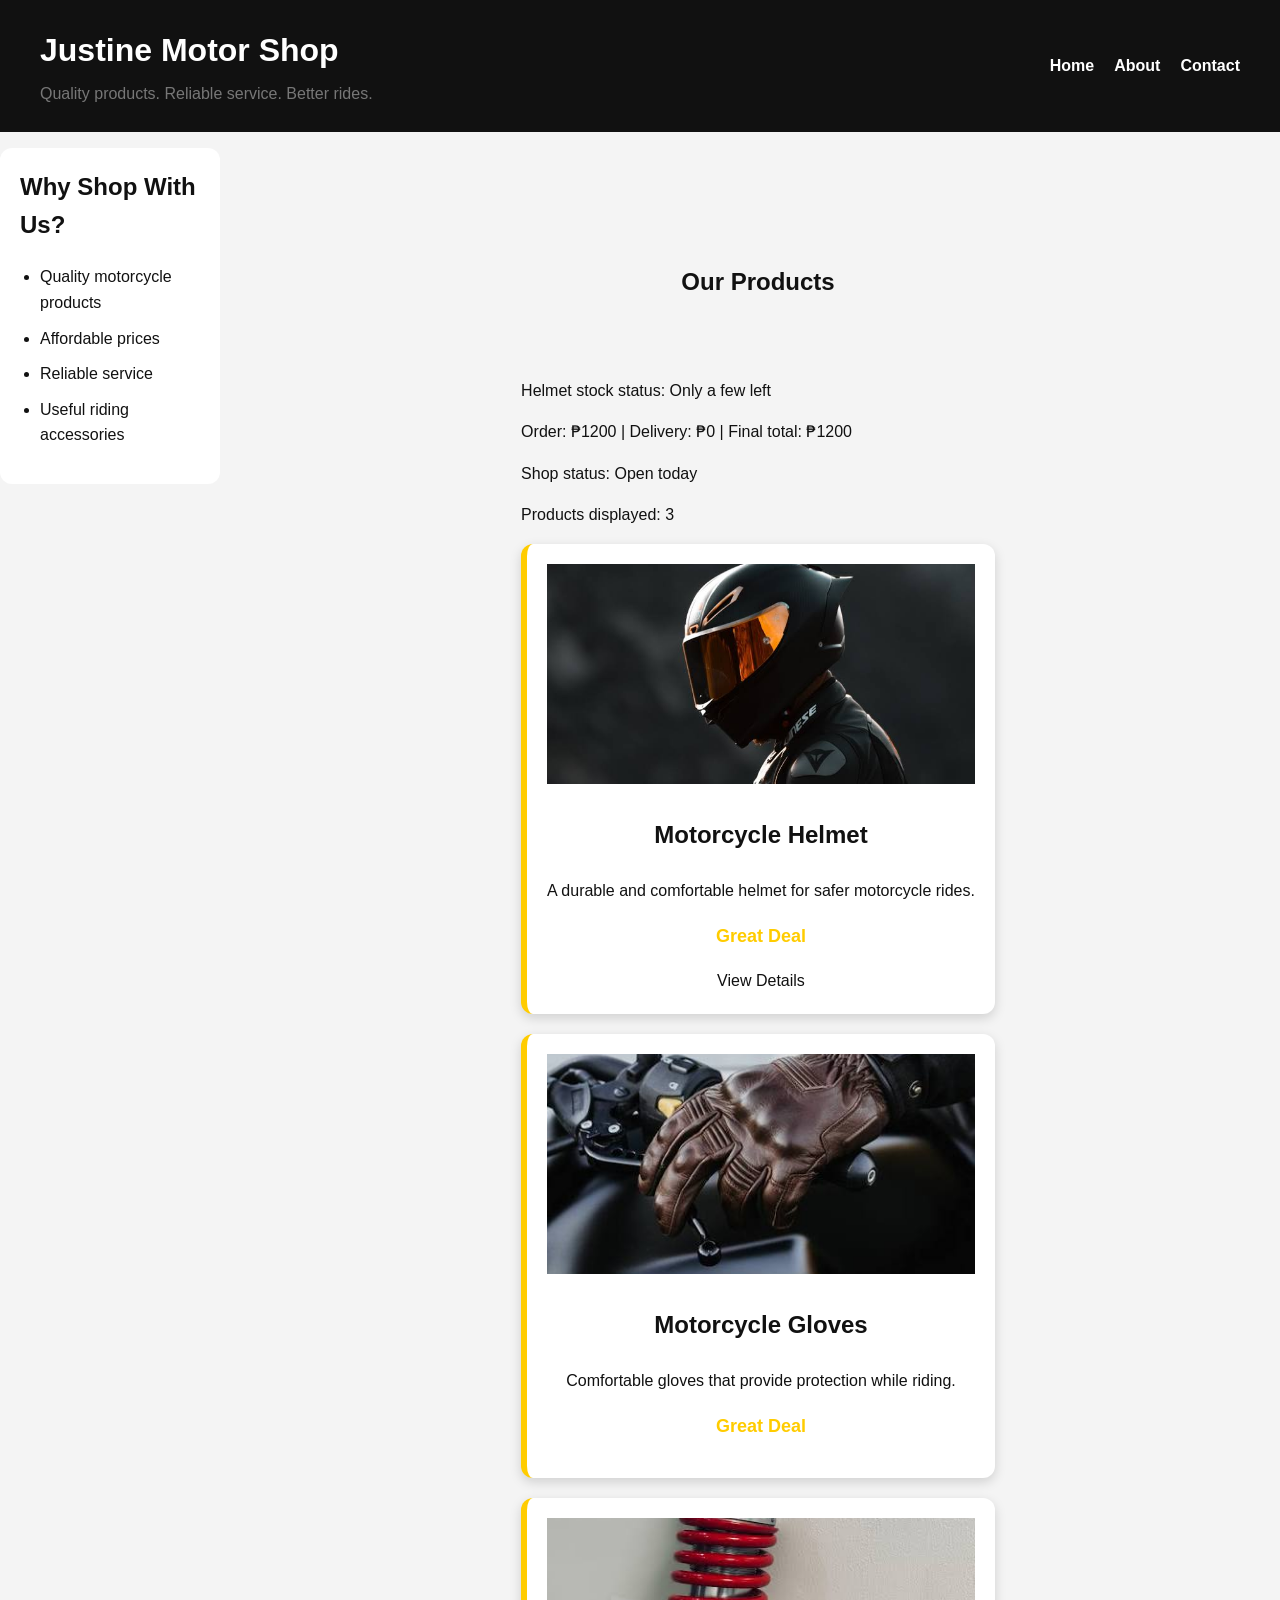
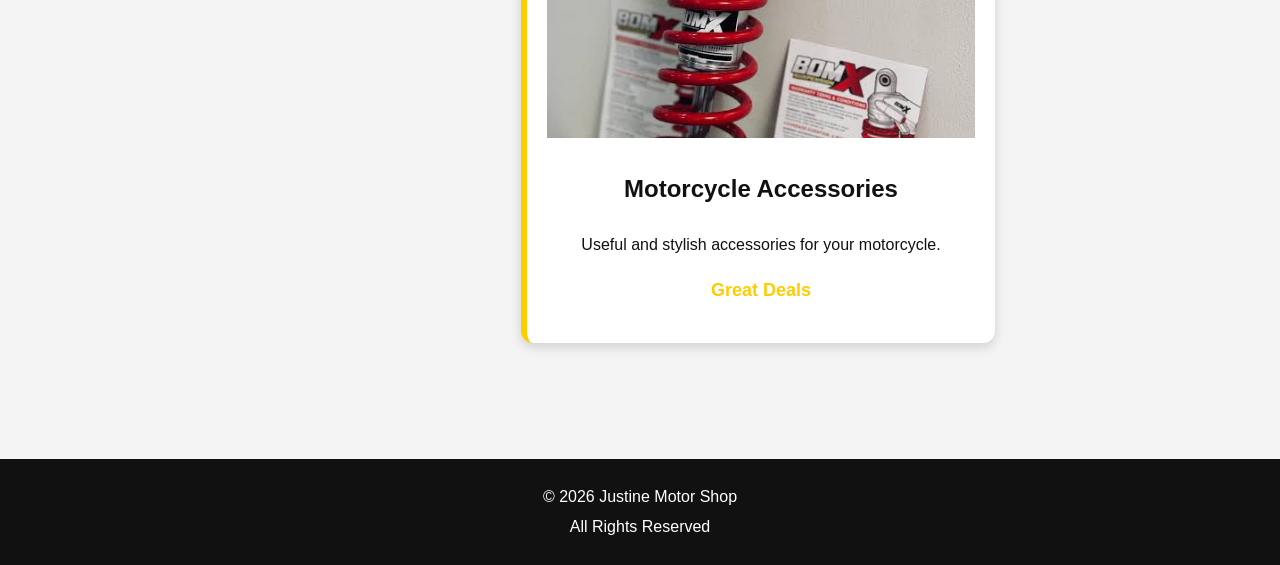
<file: index.html>
<!DOCTYPE html>
<html lang="en">

<head>

    <meta charset="UTF-8">
    <meta name="viewport" content="width=device-width, initial-scale=1.0">

    <title>Justine Motor Shop</title>

    <link rel="stylesheet" href="style.css">

</head>

<body>

    <header class="site-header">

        <div>
            <h1 id="shop-name">Justine Motor Shop</h1>

            <p>
                Quality products. Reliable service. Better rides.
            </p>
        </div>

        <nav>
            <ul>

                <li>
                    <a href="index.html">Home</a>
                </li>

                <li>
                    <a href="about.html">About</a>
                </li>

                <li>
                    <a href="contact.html">Contact</a>
                </li>

            </ul>
        </nav>

    </header>


    <aside class="sidebar">

        <h2>Why Shop With Us?</h2>

        <ul>
            <li>Quality motorcycle products</li>
            <li>Affordable prices</li>
            <li>Reliable service</li>
            <li>Useful riding accessories</li>
        </ul>

    </aside>


    <main>

        <section>

            <h2>Our Products</h2>

            <!-- MODULE 8.4 - STOCK STATUS -->
            <p>Helmet stock status: <span id="stock-status">Checking stock...</span></p>

            <!-- DELIVERY TOTAL -->
            <p id="delivery-result">Calculating delivery...</p>

            <!-- SHOP STATUS -->
            <p>Shop status: <span id="shop-status">Checking status...</span></p>

            <!-- MODULE 8.1 - PRODUCT COUNT -->
            <p>Products displayed: <span id="product-count">0</span></p>

            <div class="products-grid">


                <!-- PRODUCT 1 -->

                <article class="product product-card">

                    <img
                        src="images (4).jpeg"
                        alt="Motorcycle Helmet"
                    >

                    <h3>Motorcycle Helmet</h3>

                    <p>
                        A durable and comfortable helmet
                        for safer motorcycle rides.
                    </p>

                    <p class="price">
                        Great Deal
                    </p>

                    <a href="products/motorcycle-accessories.html">
                        View Details
                    </a>

                </article>


                <!-- PRODUCT 2 -->

                <article class="product product-card">

                    <img
                        src="images (5).jpeg"
                        alt="Motorcycle Gloves"
                    >

                    <h3>Motorcycle Gloves</h3>

                    <p>
                        Comfortable gloves that provide
                        protection while riding.
                    </p>

                    <p class="price">
                        Great Deal
                    </p>

                </article>


                <!-- PRODUCT 3 -->

                <article class="product product-card">

                    <img
                        src="images.jpeg"
                        alt="Motorcycle Accessories"
                    >

                    <h3>Motorcycle Accessories</h3>

                    <p>
                        Useful and stylish accessories
                        for your motorcycle.
                    </p>

                    <p class="price">
                        Great Deals
                    </p>

                </article>


            </div>

        </section>

    </main>


    <footer>

        <p id="copyright">© 2026 Justine Motor Shop</p>

        <p>All Rights Reserved</p>

    </footer>

    <script src="script.js"></script>

</body>
</html>
</file>
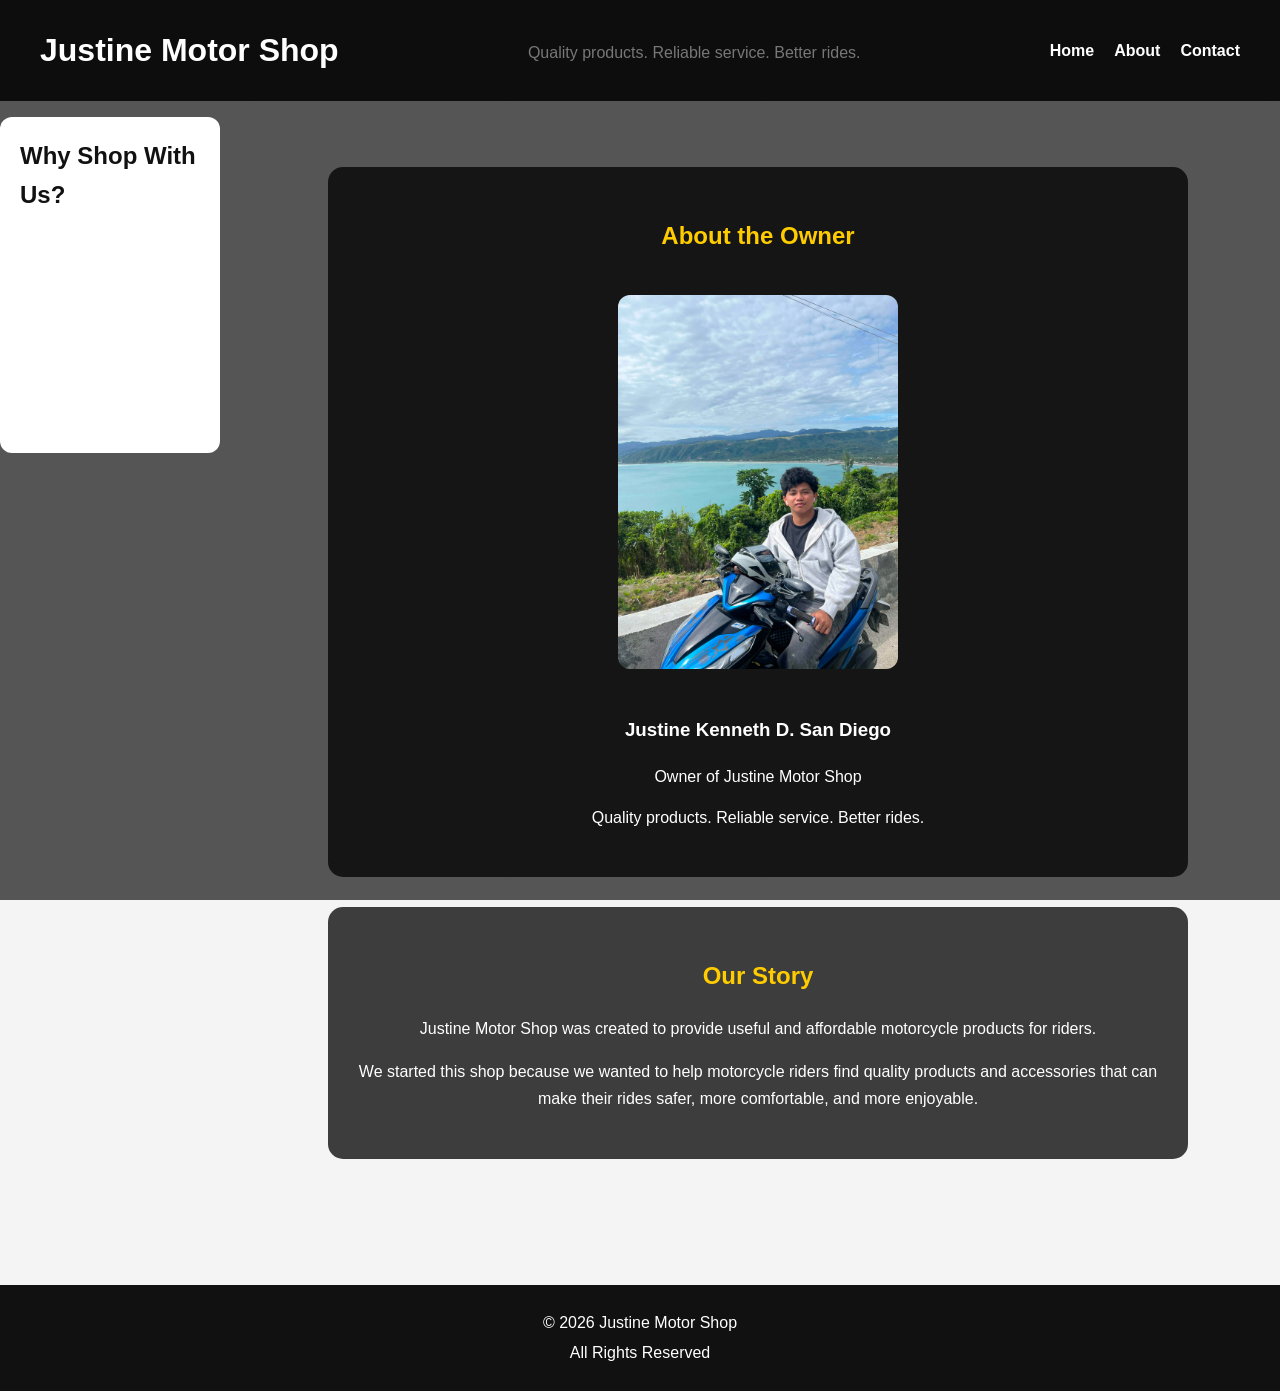
<file: about.html>
<!DOCTYPE html>
<html lang="en">

<head>

    <meta charset="UTF-8">
    <meta name="viewport" content="width=device-width, initial-scale=1.0">

    <title>About - Justine Motor Shop</title>

    <link rel="stylesheet" href="style.css">

</head>

<body class="about-page">


    <header class="site-header">

        <h1>Justine Motor Shop</h1>

        <p>
            Quality products. Reliable service. Better rides.
        </p>


        <nav>

            <ul>

                <li>
                    <a href="index.html">Home</a>
                </li>

                <li>
                    <a href="about.html">About</a>
                </li>

                <li>
                    <a href="contact.html">Contact</a>
                </li>

            </ul>

        </nav>

    </header>


<aside class="sidebar">

    <h2>Why Shop With Us?</h2>

    <ul>
        <li>Quality motorcycle products</li>
        <li>Affordable prices</li>
        <li>Reliable service</li>
        <li>Reliable customer service</li>
    </ul>

</aside>


<main>


        <!-- OWNER SECTION -->

        <section class="owner">

            <h2>About the Owner</h2>

            <img
                src="Messenger_creation_080ED62A-CD84-482D-9DB6-0C65CE79DAFC.jpeg"
                alt="Justine Motor Shop owner"
            >

            <h3>
                Justine Kenneth D. San Diego
            </h3>

            <p>
                Owner of Justine Motor Shop
            </p>

            <p>
                Quality products. Reliable service.
                Better rides.
            </p>

        </section>


        <!-- STORY SECTION -->

        <section class="story">

            <h2>Our Story</h2>

            <p>
                Justine Motor Shop was created to provide
                useful and affordable motorcycle products
                for riders.
            </p>

            <p>
                We started this shop because we wanted to
                help motorcycle riders find quality products
                and accessories that can make their rides
                safer, more comfortable, and more enjoyable.
            </p>

        </section>


    </main>


    <footer>

        <p>© 2026 Justine Motor Shop</p>

        <p>All Rights Reserved</p>

    </footer>


</body>
</html>
</file>
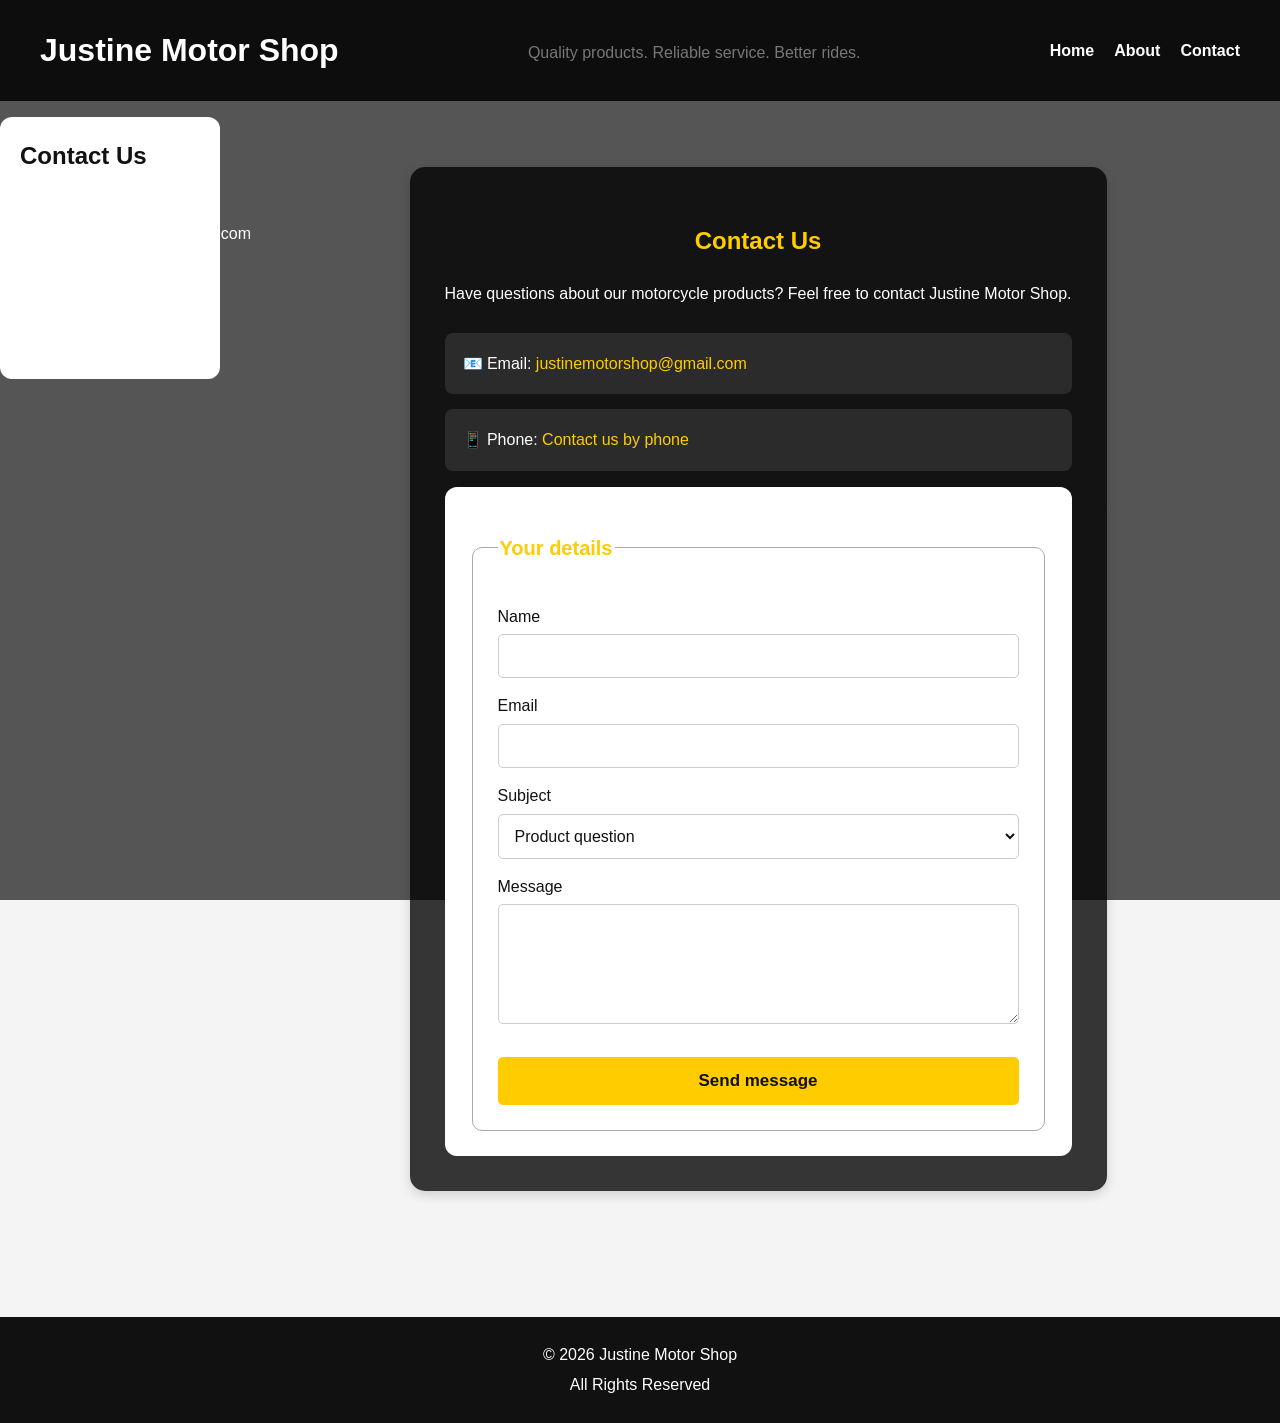
<file: contact.html>
<!DOCTYPE html>
<html lang="en">

<head>

    <meta charset="UTF-8">
    <meta name="viewport" content="width=device-width, initial-scale=1.0">

    <title>Contact - Justine Motor Shop</title>

    <link rel="stylesheet" href="style.css">

</head>

<body class="contact-page">


    <!-- HEADER -->

    <header class="site-header">

        <h1>Justine Motor Shop</h1>

        <p>
            Quality products. Reliable service. Better rides.
        </p>

        <!-- NAVIGATION -->

        <nav>

            <ul>

                <li>
                    <a href="index.html">Home</a>
                </li>

                <li>
                    <a href="about.html">About</a>
                </li>

                <li>
                    <a href="contact.html">Contact</a>
                </li>

            </ul>

        </nav>

    </header>


<aside class="sidebar">

    <h2>Contact Us</h2>

    <ul>
        <li>Email: justinemotorshop@gmail.com</li>
        <li>Phone: Contact us by phone</li>
        <li>We are happy to help.</li>
    </ul>

</aside>


<main>

        <section class="contact-box">

            <h2>Contact Us</h2>

            <p>
                Have questions about our motorcycle products?
                Feel free to contact Justine Motor Shop.
            </p>


            <!-- CONTACT DETAILS -->

            <ul>

                <li>
                    📧 Email:
                    <a href="mailto:justinemotorshop@gmail.com">
                        justinemotorshop@gmail.com
                    </a>
                </li>

                <li>
                    📱 Phone:
                    <a href="tel:+639621288185">
                        Contact us by phone
                    </a>
                </li>

            </ul>


            <!-- CONTACT FORM -->

            <form>

                <fieldset>

                    <legend>Your details</legend>


                    <label for="name">
                        Name
                    </label>

                    <input
                        type="text"
                        id="name"
                        name="name"
                        required
                    >


                    <label for="email">
                        Email
                    </label>

                    <input
                        type="email"
                        id="email"
                        name="email"
                        required
                    >


                    <label for="subject">
                        Subject
                    </label>

                    <select
                        id="subject"
                        name="subject"
                    >

                        <option value="product-question">
                            Product question
                        </option>

                        <option value="order-status">
                            Order status
                        </option>

                        <option value="product-availability">
                            Product availability
                        </option>

                        <option value="suggestion">
                            Suggest a product
                        </option>

                        <option value="other">
                            Something else
                        </option>

                    </select>


                    <label for="message">
                        Message
                    </label>

                    <textarea
                        id="message"
                        name="message"
                        required
                    ></textarea>


                    <button type="submit">
                        Send message
                    </button>

                </fieldset>

            </form>

        </section>

    </main>


    <!-- FOOTER -->

    <footer>

        <p>© 2026 Justine Motor Shop</p>

        <p>All Rights Reserved</p>

    </footer>


</body>
</html>
</file>
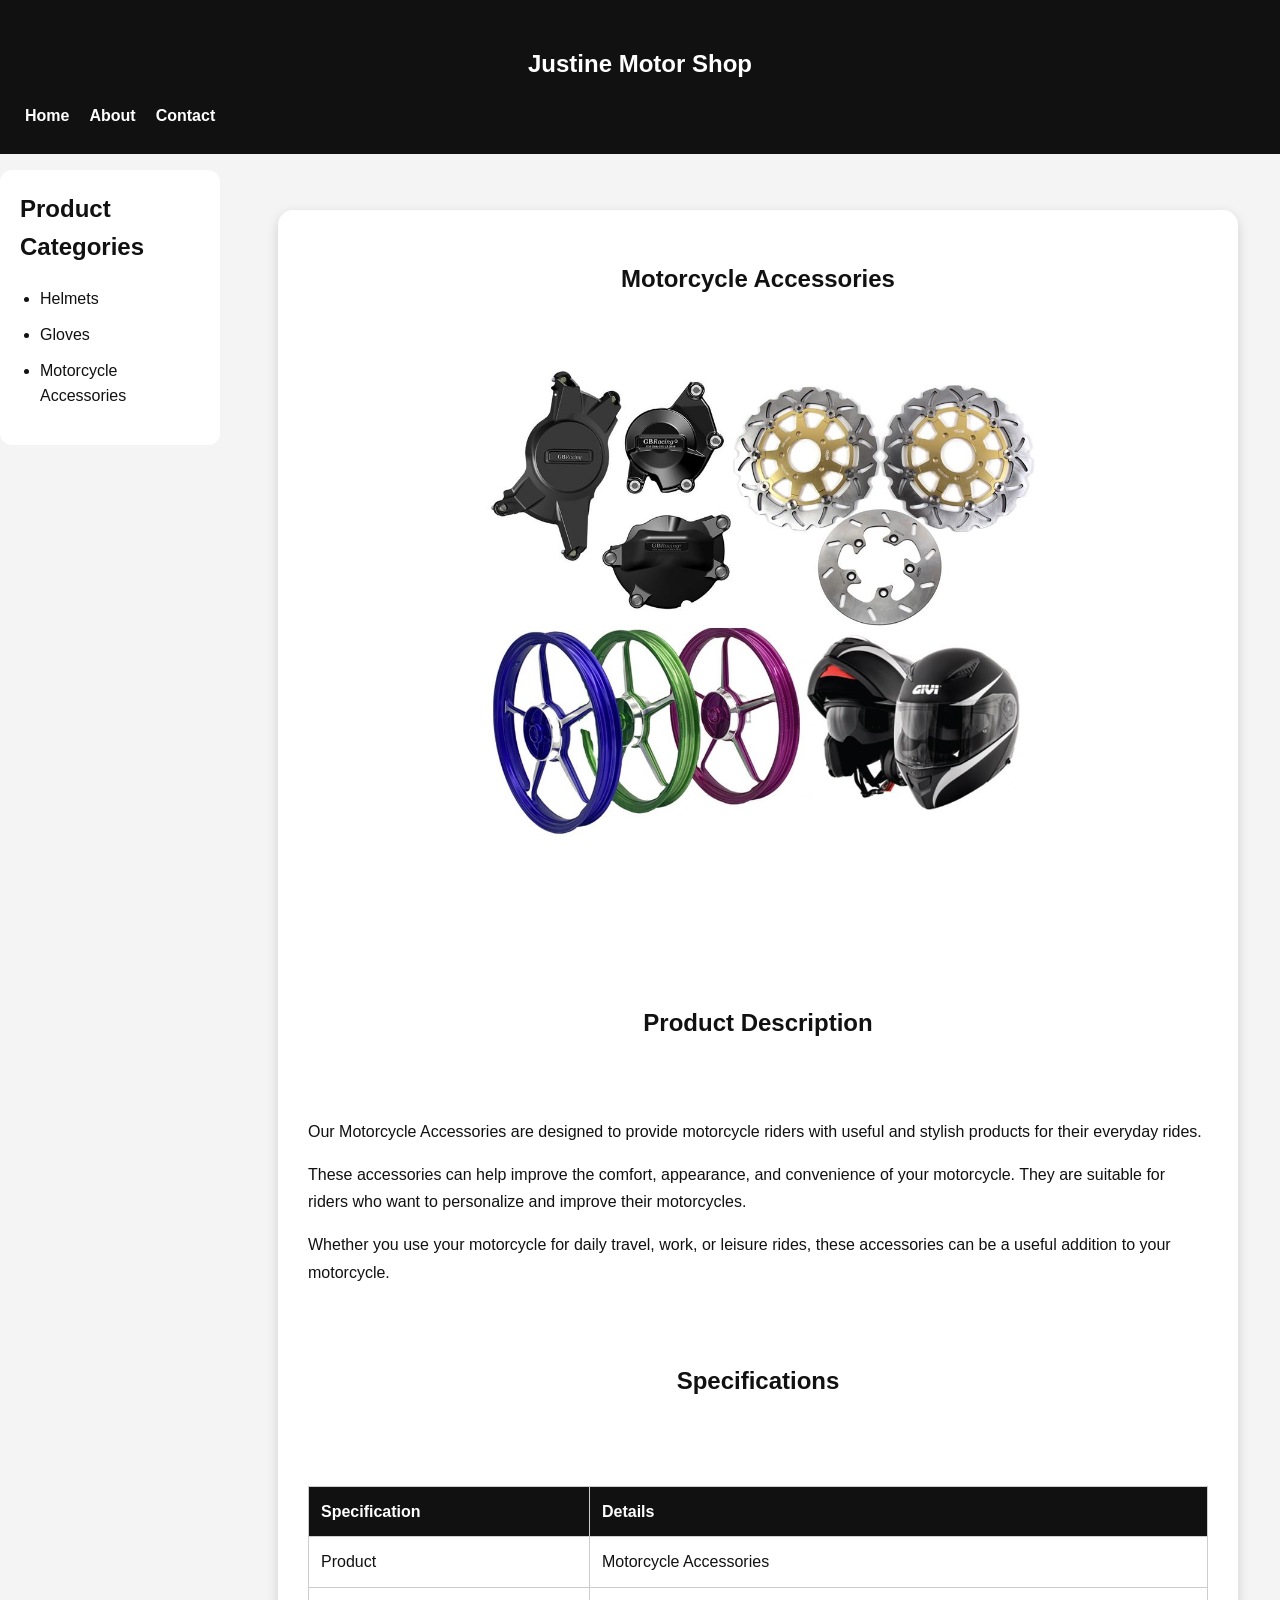
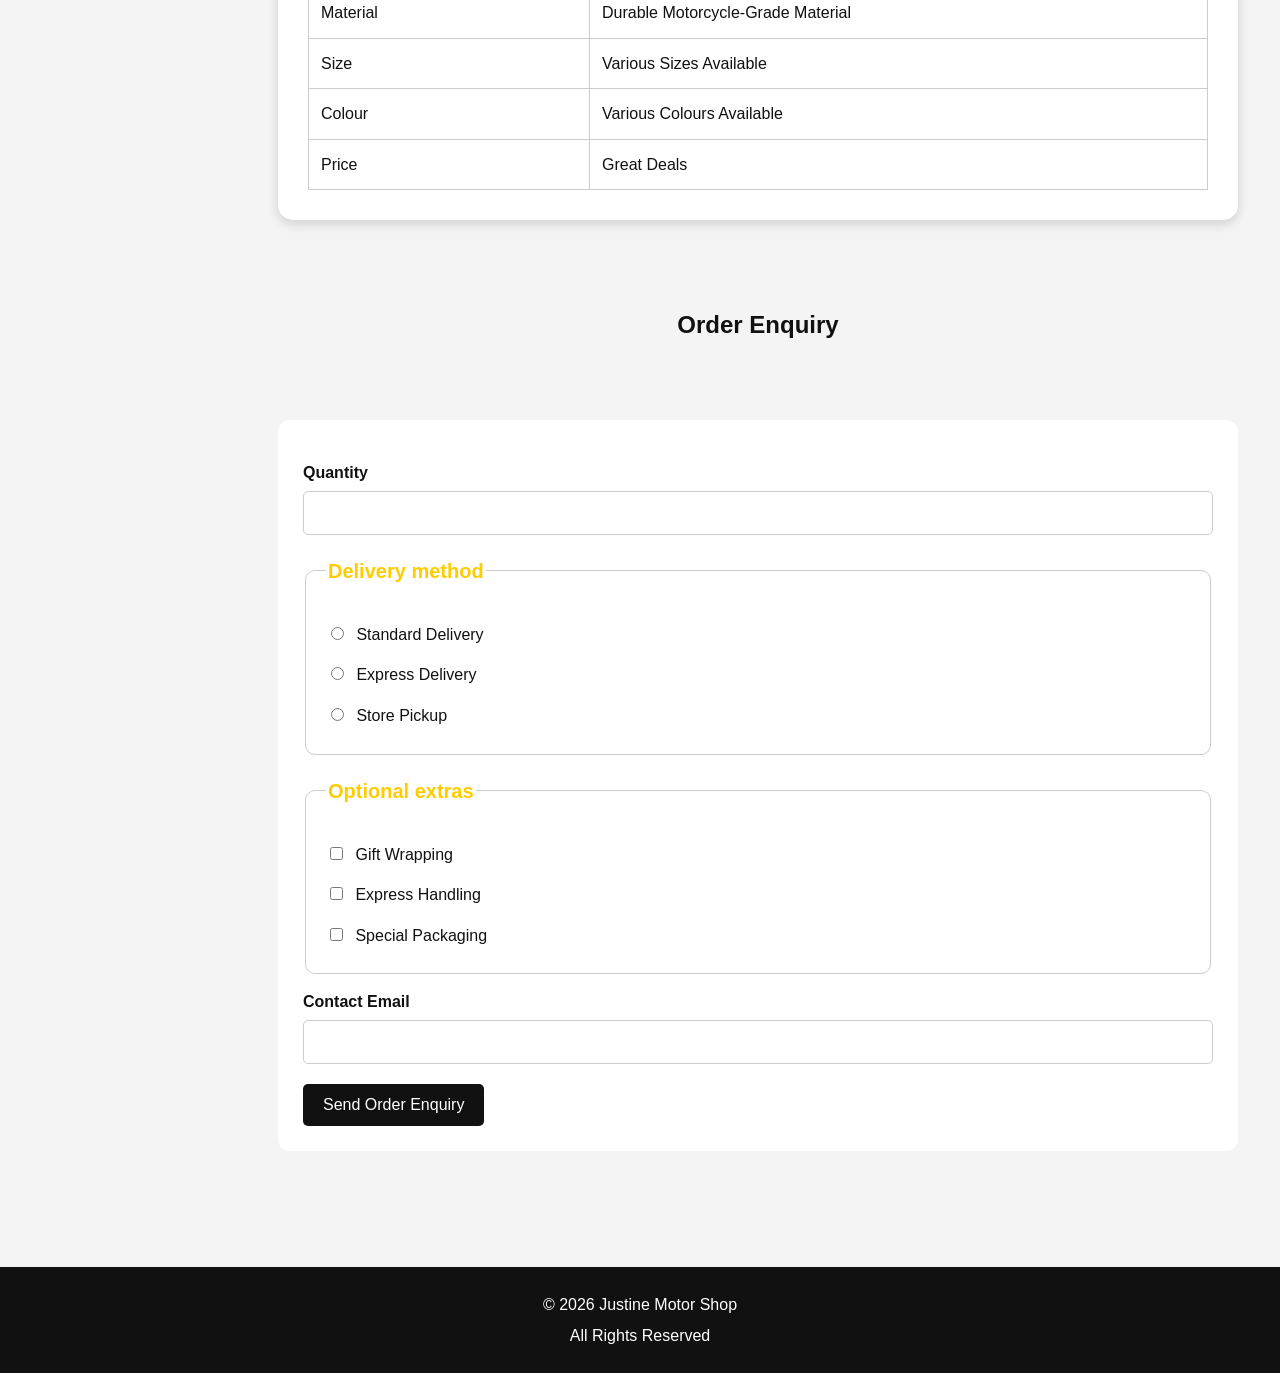
<file: products/motorcycle-accessories.html>
<!DOCTYPE html>
<html lang="en">

<head>

    <meta charset="UTF-8">
    <meta name="viewport" content="width=device-width, initial-scale=1.0">

    <title>Motorcycle Accessories - Justine Motor Shop</title>

    <!-- ../ means go back one folder to find style.css -->
    <link rel="stylesheet" href="../style.css">

</head>

<body>

    <header>

        <h2>Justine Motor Shop</h2>

        <nav>

            <ul>

                <li>
                    <a href="../index.html">Home</a>
                </li>

                <li>
                    <a href="../about.html">About</a>
                </li>

                <li>
                    <a href="../contact.html">Contact</a>
                </li>

            </ul>

        </nav>

    </header>
    <aside class="sidebar">

    <h2>Product Categories</h2>

    <ul>
        <li>Helmets</li>
        <li>Gloves</li>
        <li>Motorcycle Accessories</li>
    </ul>

</aside>


    <main>


        <!-- PRODUCT DETAIL -->

        <section class="product-detail">

            <h1>Motorcycle Accessories</h1>

            <img
                src="1000x1000__motoracc-1677649858932.jpg"
                alt="Motorcycle Accessories"
            >


            <div class="description">

                <h2>Product Description</h2>

                <p>
                    Our Motorcycle Accessories are designed to provide
                    motorcycle riders with useful and stylish products
                    for their everyday rides.
                </p>

                <p>
                    These accessories can help improve the comfort,
                    appearance, and convenience of your motorcycle.
                    They are suitable for riders who want to personalize
                    and improve their motorcycles.
                </p>

                <p>
                    Whether you use your motorcycle for daily travel,
                    work, or leisure rides, these accessories can be
                    a useful addition to your motorcycle.
                </p>

            </div>


            <!-- SPECIFICATIONS -->

            <h2>Specifications</h2>

            <table>

                <tr>
                    <th>Specification</th>
                    <th>Details</th>
                </tr>

                <tr>
                    <td>Product</td>
                    <td>Motorcycle Accessories</td>
                </tr>

                <tr>
                    <td>Material</td>
                    <td>Durable Motorcycle-Grade Material</td>
                </tr>

                <tr>
                    <td>Size</td>
                    <td>Various Sizes Available</td>
                </tr>

                <tr>
                    <td>Colour</td>
                    <td>Various Colours Available</td>
                </tr>

                <tr>
                    <td>Price</td>
                    <td>Great Deals</td>
                </tr>

            </table>

        </section>


        <!-- ORDER ENQUIRY FORM -->

        <section class="order-enquiry">

            <h2>Order Enquiry</h2>

            <form>


                <!-- QUANTITY -->

                <label for="quantity">
                    Quantity
                </label>

                <input
                    type="number"
                    id="quantity"
                    name="quantity"
                    min="1"
                    max="20"
                >


                <!-- DELIVERY METHOD -->

                <fieldset>

                    <legend>Delivery method</legend>


                    <label for="standard-delivery">

                        <input
                            type="radio"
                            id="standard-delivery"
                            name="delivery"
                            value="standard"
                        >

                        Standard Delivery

                    </label>


                    <label for="express-delivery">

                        <input
                            type="radio"
                            id="express-delivery"
                            name="delivery"
                            value="express"
                        >

                        Express Delivery

                    </label>


                    <label for="store-pickup">

                        <input
                            type="radio"
                            id="store-pickup"
                            name="delivery"
                            value="pickup"
                        >

                        Store Pickup

                    </label>

                </fieldset>


                <!-- OPTIONAL EXTRAS -->

                <fieldset>

                    <legend>Optional extras</legend>


                    <label for="gift-wrapping">

                        <input
                            type="checkbox"
                            id="gift-wrapping"
                            name="extras"
                            value="gift-wrapping"
                        >

                        Gift Wrapping

                    </label>


                    <label for="express-handling">

                        <input
                            type="checkbox"
                            id="express-handling"
                            name="extras"
                            value="express-handling"
                        >

                        Express Handling

                    </label>


                    <label for="special-packaging">

                        <input
                            type="checkbox"
                            id="special-packaging"
                            name="extras"
                            value="special-packaging"
                        >

                        Special Packaging

                    </label>

                </fieldset>


                <!-- CONTACT EMAIL -->

                <label for="order-email">
                    Contact Email
                </label>

                <input
                    type="email"
                    id="order-email"
                    name="order-email"
                    required
                >


                <!-- BUTTON -->

                <button type="submit">
                    Send Order Enquiry
                </button>

            </form>

        </section>


    </main>


    <!-- FOOTER -->

    <footer>

        <p>© 2026 Justine Motor Shop</p>

        <p>All Rights Reserved</p>

    </footer>


</body>
</html>
</file>
<file: style.css>
/* ========================================
   1. VARIABLES
   ======================================== */

:root {
    --brand-color: #ffcc00;
    --dark-color: #111111;
    --muted-color: #777777;
    --light-background: #f4f4f4;
}


/* ========================================
   2. BASE STYLES
   ======================================== */

* {
    box-sizing: border-box;
}

body {
    margin: 0;
    font-family: Arial, Helvetica, sans-serif;
    line-height: 1.6;
    background-color: var(--light-background);
    color: var(--dark-color);
}

img {
    max-width: 100%;
    height: auto;
}

a {
    color: var(--dark-color);
    text-decoration: none;
}

a:hover {
    color: var(--brand-color);
}


/* ========================================
   3. HEADER
   ======================================== */

header {
    background-color: var(--dark-color);
    color: white;
    padding: 25px;
    text-align: center;
}


/* FLEXBOX HEADER - TASK 6.1 */

.site-header {
    display: flex;
    justify-content: space-between;
    align-items: center;
    padding: 25px 40px;
    text-align: left;
}

.site-header h1 {
    margin: 0;
}

.site-header p {
    margin: 5px 0 0;
    color: var(--muted-color);
}


/* ========================================
   4. NAVIGATION
   ======================================== */

nav {
    margin-top: 0;
}

nav ul {
    list-style: none;
    padding: 0;
    margin: 0;

    display: flex;
    gap: 20px;
}

nav li {
    margin: 0;
}

nav a {
    color: white;
    text-decoration: none;
    font-weight: bold;
}

nav a:hover {
    color: var(--brand-color);
}


/* ========================================
   5. MAIN LAYOUT
   ======================================== */

main {
    max-width: 1000px;
    margin: 0 auto;
    padding: 40px 20px;
}

section {
    margin-bottom: 30px;
}


/* ========================================
   6. CENTRED SECTION HEADING
   ======================================== */

/* Keeps the Home page heading centered */

section h2 {
    display: flex;
    justify-content: center;
    align-items: center;
}

/* Only the Home page gets the extra height */

body:not(.about-page):not(.contact-page) section h2 {
    height: 150px;
}


/* ========================================
   7. PRODUCT CARDS
   ======================================== */

.product-grid {
    display: flex;
    flex-wrap: wrap;
    gap: 24px;
}

.product-card {
    flex: 1 1 240px;
    background-color: white;
    border-radius: 12px;
    overflow: hidden;
    box-shadow: 0 4px 12px rgba(0, 0, 0, 0.15);
    border-left: 6px solid var(--brand-color);
    margin-bottom: 20px;
    text-align: center;
    padding: 20px;
}

.product-card img {
    width: 100%;
    height: 220px;
    object-fit: cover;
}

.product-content {
    padding: 20px;
}

.product-content h3 {
    margin-top: 0;
}

.product-card h3 {
    font-size: 24px;
    color: var(--dark-color);
}

.price {
    color: var(--brand-color);
    font-weight: bold;
    font-size: 18px;
}


/* ========================================
   8. PRODUCT DETAIL
   ======================================== */

.product-detail {
    background-color: white;
    padding: 30px;
    border-radius: 15px;
    box-shadow: 0 4px 12px rgba(0, 0, 0, 0.15);
}

.product-detail img {
    display: block;
    width: 100%;
    max-width: 600px;
    margin: 0 auto 30px;
    border-radius: 12px;
}

.product-detail h1 {
    text-align: center;
}

.description {
    line-height: 1.7;
}


/* ========================================
   9. TABLE
   ======================================== */

table {
    width: 100%;
    border-collapse: collapse;
    margin-top: 30px;
    background-color: white;
}

th,
td {
    border: 1px solid #cccccc;
    padding: 12px;
    text-align: left;
}

th {
    background-color: var(--dark-color);
    color: white;
}


/* ========================================
   10. OWNER / ABOUT SECTION
   ======================================== */

.owner {
    background-color: white;
    padding: 30px;
    text-align: center;
    border-radius: 15px;
    box-shadow: 0 4px 12px rgba(0, 0, 0, 0.15);
}

.owner img {
    width: 180px;
    height: 180px;
    object-fit: cover;
    border-radius: 50%;
}


/* ========================================
   11. CONTACT SECTION
   ======================================== */

.contact-box {
    background-color: white;
    padding: 30px;
    border-radius: 15px;
    box-shadow: 0 4px 12px rgba(0, 0, 0, 0.15);
}

.contact-box h2 {
    color: var(--brand-color);
}


/* ========================================
   12. FORMS
   ======================================== */

form {
    background-color: white;
    padding: 25px;
    border-radius: 12px;
}

label {
    display: block;
    margin-top: 15px;
    margin-bottom: 5px;
    font-weight: bold;
}

input,
select,
textarea {
    width: 100%;
    padding: 12px;
    border: 1px solid #cccccc;
    border-radius: 5px;
    font-family: inherit;
    font-size: 16px;
}

textarea {
    min-height: 120px;
    resize: vertical;
}

fieldset {
    margin-top: 20px;
    padding: 20px;
    border: 1px solid #cccccc;
    border-radius: 10px;
}

legend {
    font-weight: bold;
    color: var(--brand-color);
    font-size: 20px;
}

fieldset label {
    font-weight: normal;
}

input[type="radio"],
input[type="checkbox"] {
    width: auto;
    margin-right: 8px;
}

button {
    margin-top: 20px;
    padding: 12px 20px;
    background-color: var(--dark-color);
    color: white;
    border: none;
    border-radius: 5px;
    font-size: 16px;
    cursor: pointer;
}

button:hover {
    background-color: var(--brand-color);
    color: var(--dark-color);
}


/* VISIBLE KEYBOARD FOCUS */

input:focus,
select:focus,
textarea:focus {
    outline: 3px solid var(--brand-color);
    outline-offset: 2px;
}


/* ========================================
   13. FOOTER
   ======================================== */

footer {
    background-color: var(--dark-color);
    color: white;
    text-align: center;
    padding: 20px;
    margin-top: 30px;
}

footer p {
    margin: 5px;
    color: white;
}


/* ========================================
   14. CONTACT PAGE
   ======================================== */

.contact-page {
    color: white;

    background-image:
        linear-gradient(
            rgba(0, 0, 0, 0.65),
            rgba(0, 0, 0, 0.65)
        ),
        url("https://images.unsplash.com/photo-1558980664-10ea9a5d6c2e?auto=format&fit=crop&w=1600&q=80");

    background-size: cover;
    background-position: center;
    background-attachment: fixed;
}

.contact-page header {
    background: rgba(0, 0, 0, 0.85);
}

.contact-page main {
    max-width: 800px;
    padding: 50px 20px;
}

.contact-page .contact-box {
    background: rgba(0, 0, 0, 0.78);
    padding: 35px;
}

.contact-page .contact-box h2 {
    text-align: center;
}

.contact-page .contact-box p {
    line-height: 1.7;
}

.contact-page .contact-box ul {
    list-style: none;
    padding: 0;
    margin-top: 25px;
}

.contact-page .contact-box li {
    background: rgba(255, 255, 255, 0.1);
    margin: 15px 0;
    padding: 18px;
    border-radius: 8px;
}

.contact-page .contact-box a {
    color: var(--brand-color);
}

.contact-page .contact-box a:hover {
    text-decoration: underline;
}

.contact-page fieldset {
    border: 1px solid #aaa;
    padding: 25px;
}

.contact-page input,
.contact-page select,
.contact-page textarea {
    border: 1px solid #cccccc;
    background-color: white;
    color: var(--dark-color);
}

.contact-page button {
    width: 100%;
    margin-top: 25px;
    padding: 14px;
    background-color: var(--brand-color);
    color: var(--dark-color);
    font-size: 17px;
    font-weight: bold;
}

.contact-page button:hover {
    background-color: #e6b800;
}

.contact-page button:focus {
    outline: 3px solid white;
    outline-offset: 2px;
}

/* ========================================
   15. ABOUT PAGE
   ======================================== */

.about-page {
    color: white;

    background-image:
        linear-gradient(
            rgba(0, 0, 0, 0.65),
            rgba(0, 0, 0, 0.65)
        ),
        url("https://images.unsplash.com/photo-1558981806-ec527fa84c39?auto=format&fit=crop&w=1600&q=80");

    background-size: cover;
    background-position: center;
    background-attachment: fixed;
}

.about-page header {
    background: rgba(0, 0, 0, 0.85);
}

.about-page main {
    max-width: 900px;
    padding: 50px 20px;
}

.about-page .owner,
.about-page .story {
    background: rgba(0, 0, 0, 0.75);
    padding: 30px;
    margin-bottom: 30px;
    border-radius: 15px;
    text-align: center;
    box-shadow: none;
}

.about-page .owner img {
    width: 280px;
    max-width: 100%;
    height: auto;
    border-radius: 12px;
    margin: 20px 0;
}

.about-page h2 {
    color: var(--brand-color);
}

.about-page .story p {
    line-height: 1.7;
}


/* ========================================
   16. MOBILE
   ======================================== */

@media (max-width: 600px) {

    .site-header {
        flex-direction: column;
        text-align: center;
    }

    .site-header nav {
        margin-top: 20px;
    }

    .site-header nav ul {
        flex-direction: column;
        gap: 10px;
        align-items: center;
    }

    nav li {
        margin: 0;
    }

    main {
        padding: 25px 15px;
    }

    .product-detail {
        padding: 20px;
    }

}

/* ========================================
   17. CONTACT FORM FIX
   ======================================== */

.contact-page form {
    color: var(--dark-color);
}

.contact-page form label {
    color: var(--dark-color);
}

.contact-page form input,
.contact-page form select,
.contact-page form textarea {
    width: 100%;
    padding: 12px;
    border: 1px solid #cccccc;
    border-radius: 5px;
    background-color: white;
    color: var(--dark-color);
}

.contact-page form textarea {
    min-height: 120px;
    height: 120px;
    resize: vertical;
}

.contact-page form input:focus,
.contact-page form select:focus,
.contact-page form textarea:focus {
    outline: 3px solid var(--brand-color);
    outline-offset: 2px;
}

/* ========================================
   MODULE 7.4 - GRID PAGE SKELETON
   ======================================== */

body {
    display: grid;
    grid-template-columns: 220px 1fr;
    grid-template-areas:
        "masthead masthead"
        "side main"
        "foot foot";
    gap: 16px;
}

/* PAGE REGIONS */

header {
    grid-area: masthead;
}

aside {
    grid-area: side;
}

main {
    grid-area: main;
}

footer {
    grid-area: foot;
}


/* ========================================
   SIDEBAR
   ======================================== */

.sidebar {
    background-color: white;
    padding: 20px;
    border-radius: 12px;
    height: fit-content;
}

.sidebar h2 {
    color: var(--dark-color);
    margin-top: 0;
}

.sidebar ul {
    padding-left: 20px;
}

.sidebar li {
    margin-bottom: 10px;
}


/* ========================================
   PRODUCT FLEX ROW
   ======================================== */

.products {
    display: flex;
    flex-wrap: wrap;
    gap: 24px;
}

.product-card {
    flex: 1 1 240px;
}


/* ========================================
   MOBILE GRID
   ======================================== */

@media (min-width: 700px) {
    body {
        grid-template-columns: 220px 1fr;
        grid-template-areas:
            "masthead masthead"
            "side main"
            "foot foot";
    }
}
/* ========================================
   MIDTERM CHECKPOINT - MOBILE FIRST
   ======================================== */

/* Base layout - mobile */
body {
    display: grid;
    grid-template-columns: 1fr;
    grid-template-areas:
        "masthead"
        "main"
        "side"
        "foot";
    gap: 16px;
}

/* Page regions */
header {
    grid-area: masthead;
}

main {
    grid-area: main;
}

aside {
    grid-area: side;
}

footer {
    grid-area: foot;
}


/* ========================================
   TABLET AND DESKTOP
   ======================================== */

@media (min-width: 700px) {

    body {
        grid-template-columns: 220px 1fr;
        grid-template-areas:
            "masthead masthead"
            "side main"
            "foot foot";
    }

}
</file>
